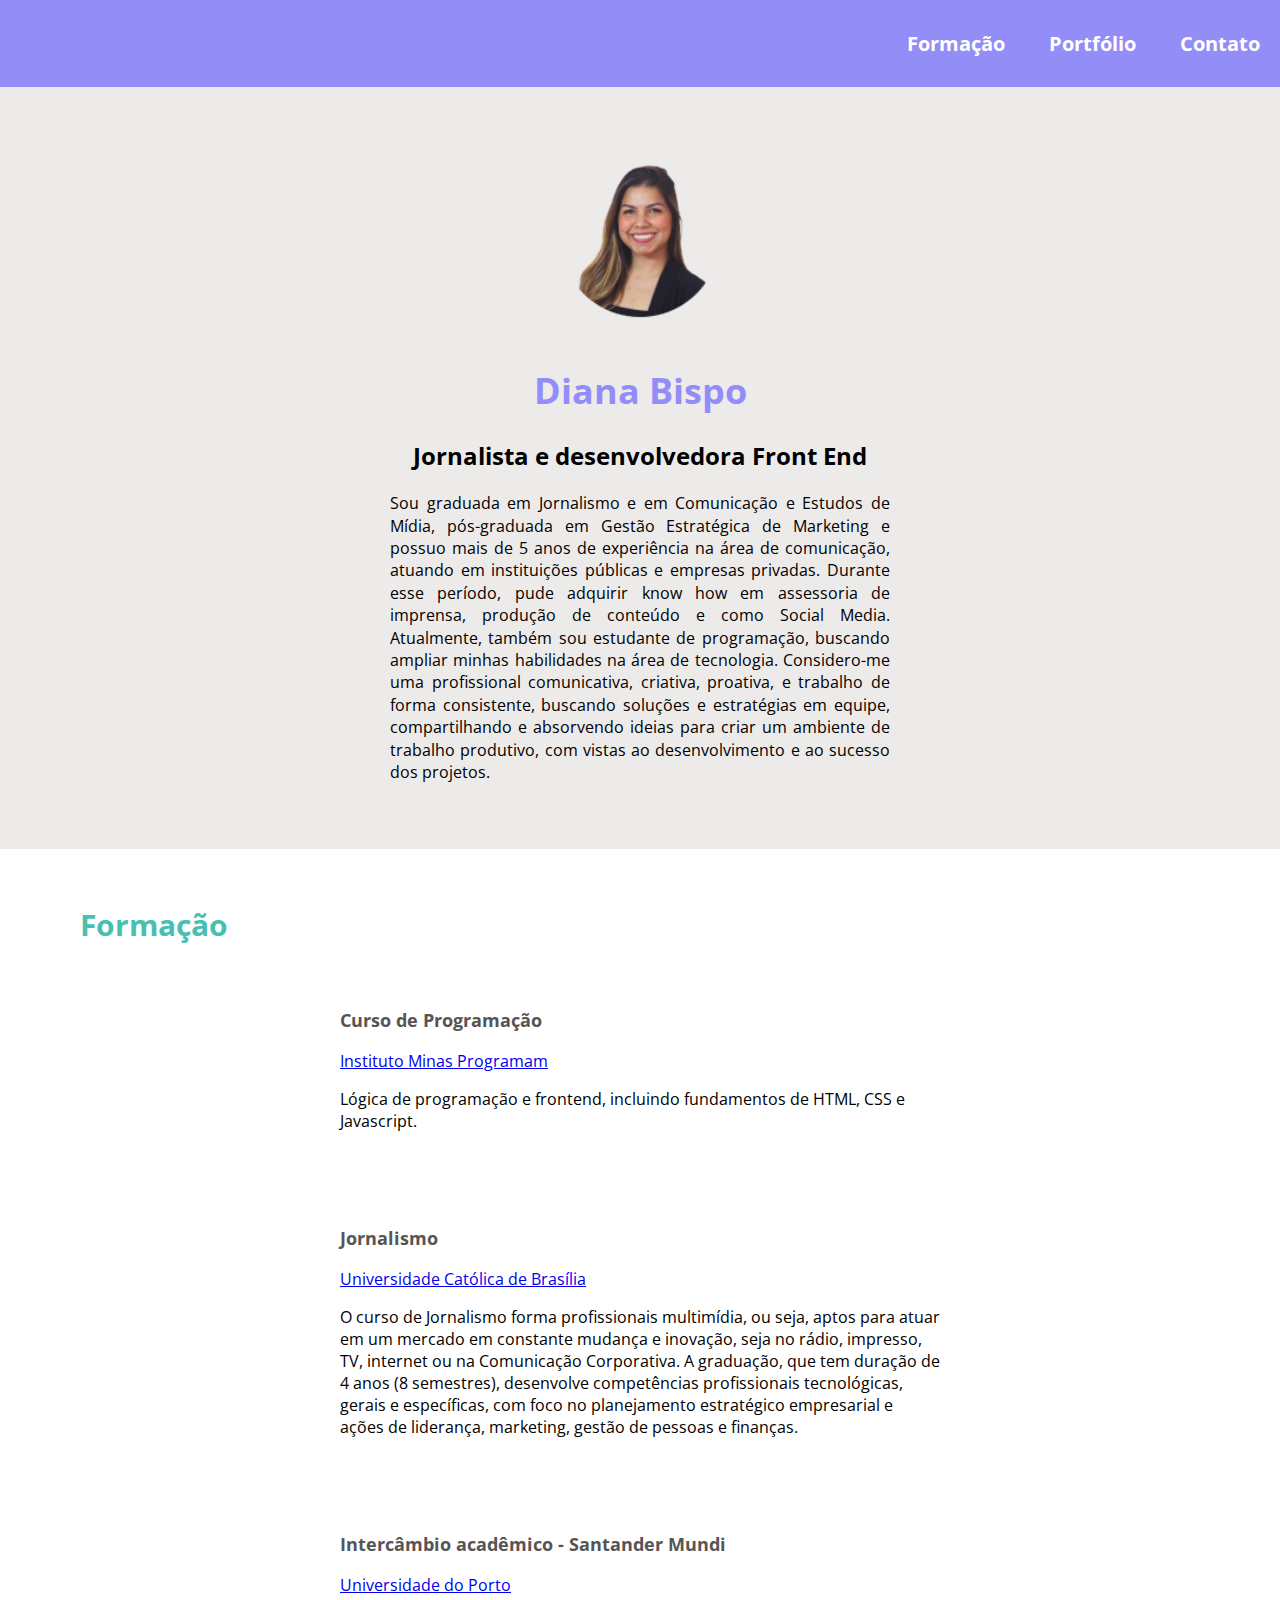
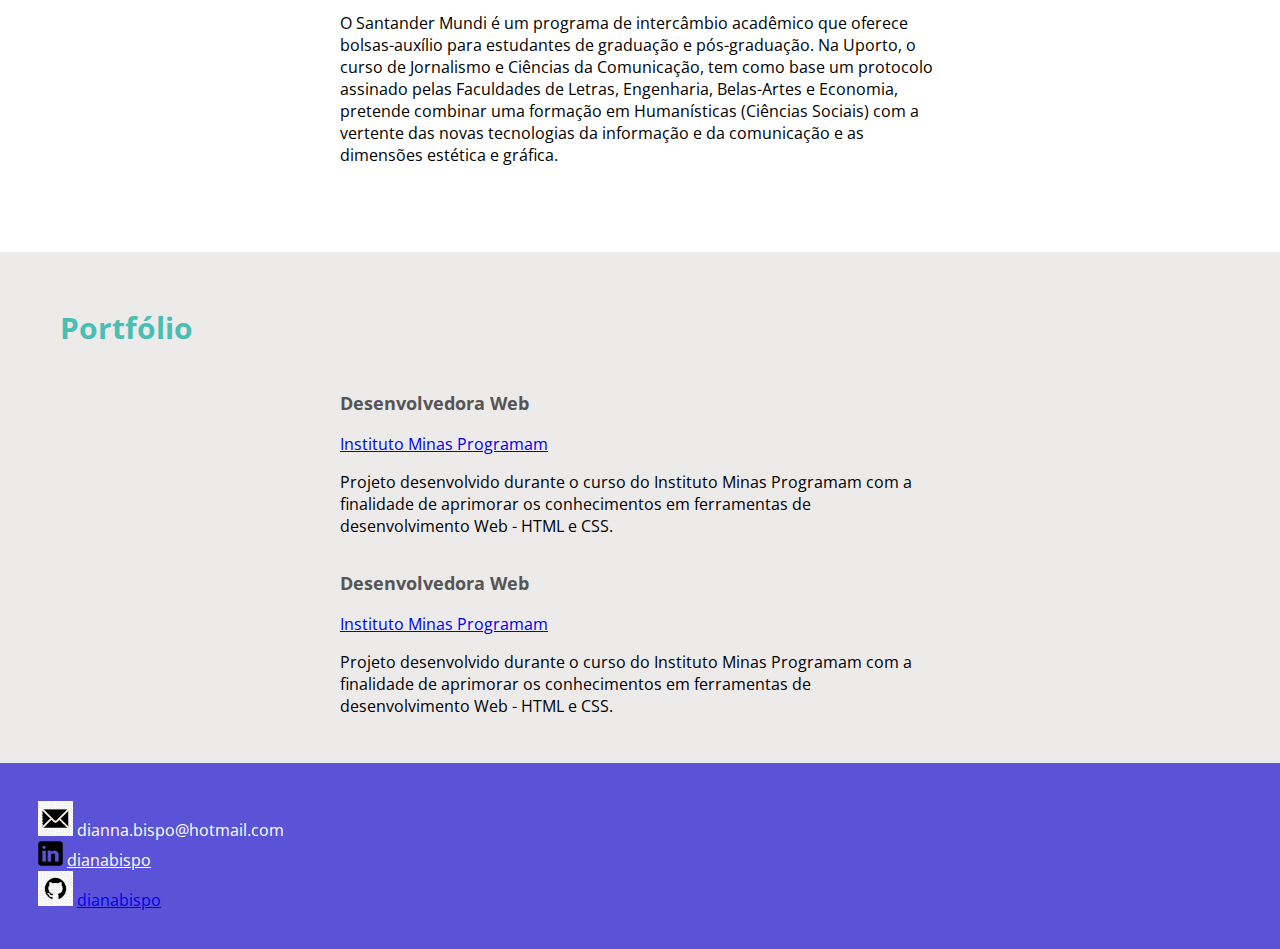
<file: index.html>
<!DOCTYPE html>

<head>
    <title>Meu Portfólio</title>
    <meta charset="UTF-8">
    <link rel="stylesheet" href="./style.css">
    <link rel="preconnect" href="https://fonts.googleapis.com">
    <link rel="preconnect" href="https://fonts.gstatic.com" crossorigin>
    <link href="https://fonts.googleapis.com/css2?family=Open+Sans:ital,wght@0,300..800;1,300..800&display=swap"
        rel="stylesheet">
</head>

<body>
    <header>
        <nav class="menu">
            <ul>
                <li><a href="sob">Formação</a></li>
                <li><a href="#">Portfólio</a></li>
                <li><a href="#">Contato</a></li>
            </ul>
        </nav>
        <main class="principal">
            <article id="sobre">
                <section>
                    <img class="minha-imagem" src="dianafoto.png" alt="">
                </section>
                <section>
                    <h1 class="titulo">Diana Bispo</h1>
                    <h2 class="subtitulo">Jornalista e desenvolvedora Front End </h2>
                    <p class="primeiro-paragrafo" style="text-align: justify;">Sou graduada em Jornalismo e em Comunicação e Estudos de Mídia, pós-graduada em Gestão Estratégica de Marketing e possuo mais de 5 anos de experiência na área de comunicação, atuando em instituições públicas e empresas privadas. Durante esse período, pude adquirir know how em assessoria de imprensa, produção de conteúdo e como Social Media. Atualmente, também sou estudante de programação, buscando ampliar minhas habilidades na área de tecnologia. Considero-me uma profissional comunicativa, criativa, proativa, e trabalho de forma consistente, buscando soluções e estratégias em equipe, compartilhando e absorvendo ideias para criar um ambiente de trabalho produtivo, com vistas ao desenvolvimento e ao sucesso dos projetos.

                    </p>
                </section>
            </article>
        </main>

        <section id="formacao">
            <h2 class="titulo_formacao">Formação</h2>
            <div class="conteudo_formacao">
                <article class="info_formacao">
                    <h3>Curso de Programação</h3>
                    <span><a href="https://minasprogramam.com">Instituto Minas Programam</a></span>
                    <p>Lógica de programação e frontend, incluindo fundamentos de HTML, CSS e Javascript.</p>
                    </article>
                <article class="info_formacao">
                    <h3>Jornalismo</h3>
                    <span><a href="https://ucb.catolica.edu.br">Universidade Católica de Brasília</a></span>
                    <p>O curso de Jornalismo forma profissionais multimídia, ou seja, aptos para atuar em um mercado em constante mudança e inovação, seja no rádio, impresso, TV, internet ou na Comunicação Corporativa. A graduação, que tem duração de 4 anos (8 semestres), desenvolve competências profissionais tecnológicas, gerais e específicas, com foco no planejamento estratégico empresarial e ações de liderança, marketing, gestão de pessoas e finanças.</p>
                </article>
                <article class="info_formacao">
                    <h3>Intercâmbio acadêmico - Santander Mundi</h3>
                    <span><a href="https://www.up.pt/portal/pt">Universidade do Porto</a></span>
                    <p>O Santander Mundi é um programa de intercâmbio acadêmico que oferece bolsas-auxílio para estudantes de graduação e pós-graduação. Na Uporto, o curso de Jornalismo e Ciências da Comunicação, tem como base um protocolo assinado pelas Faculdades de Letras, Engenharia, Belas-Artes e Economia, pretende combinar uma formação em Humanísticas (Ciências Sociais) com a vertente das novas tecnologias da informação e da comunicação e as dimensões estética e gráfica.</p>
            </div>
        </section>
    </header>
</body>
<body>
    <section id="portfólio">
        <h2 class="titulo_portfólio">Portfólio</h2>
        <div class="conteudo_portfólio">
            <article class="info_portfólio">
                <h3>Desenvolvedora Web</h3>
                <span><a href="https://minasprogramam.com">Instituto Minas Programam</a></span>
                <p>Projeto desenvolvido durante o curso do Instituto Minas Programam com a finalidade de aprimorar os conhecimentos em ferramentas de desenvolvimento Web - HTML e CSS.</p>
            </article>
            <article class="info_portfólio">
                <h3>Desenvolvedora Web</h3>
                <span><a href="https://minasprogramam.com">Instituto Minas Programam</a></span>
                <p>Projeto desenvolvido durante o curso do Instituto Minas Programam com a finalidade de aprimorar os conhecimentos em ferramentas de desenvolvimento Web - HTML e CSS.</p>
            </article>
        </div>
    </section>
    <footer id="rodapé">
<div class="rodapé_conteúdo">
<div class="rodapé_item">
<img src="email.png" alt="icon email">
<span>dianna.bispo@hotmail.com</span>
</div>
<div class="rodapé_item">
    <img src="linkedin.png" alt="icon linkedin">
    <span><a href="https://www.linkedin.com/in/diana-bispo">dianabispo</a></span>
    </div>
    <div>
        <img src="github.png" alt="icon Github">
        <span><a href="https://github.com/dianabispo">dianabispo</a></span>
    </div>
    </div>
    </footer>
    </body>
</header>
    </body>
</body>
</html>
</file>
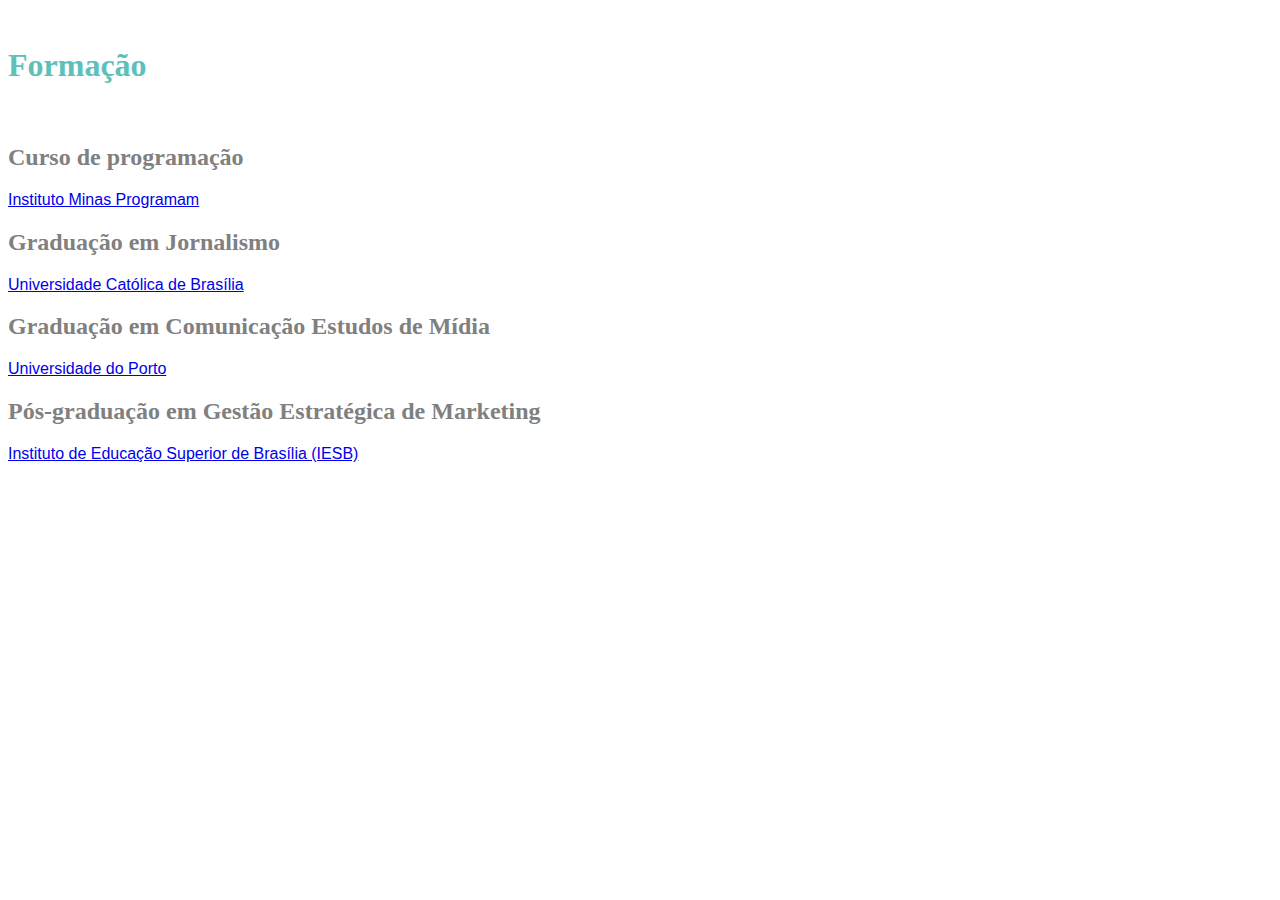
<file: desafio/pagina002.html>
<!DOCTYPE html>
<html lang="pt-br">
<head>
    <meta charset="UTF-8">
    <meta name="viewport" content="width=device-width, initial-scale=1.0">
    <title>Formação</title>
</head>
<body>
    <br>
    <body style="background-color: white;">
    <h1 style="color: #5dc1b9">Formação</h1>
    <br>
    <nav>
        <h2 style="font-family: 'segoe UI'; color: #808080;">Curso de programação</h2>
        <a style="font-family: arial;"" href="https://minasprogramam.com/">Instituto Minas Programam</a>

        <br>

        <h2 style="font-family: 'segoe UI'; color: #808080;">Graduação em Jornalismo</h2>
        <a style="font-family: Arial;" href="https://ucb.catolica.edu.br/">Universidade Católica de Brasília</a>
        <br>

        <h2 style="font-family: 'segoe UI'; color: #808080;">Graduação em Comunicação Estudos de Mídia</h2>
        <a style="font-family: arial;"" href="https://www.up.pt/portal/pt/">Universidade do Porto</a>
        <br>

        <h2 style="font-family: 'segoe UI'; color: #808080;">Pós-graduação em Gestão Estratégica de Marketing</h2>
    <a style="font-family: arial;"" href="https://www.iesb.br/">Instituto de Educação Superior de Brasília (IESB)</a>

    </nav>
</body>
</html>
</file>
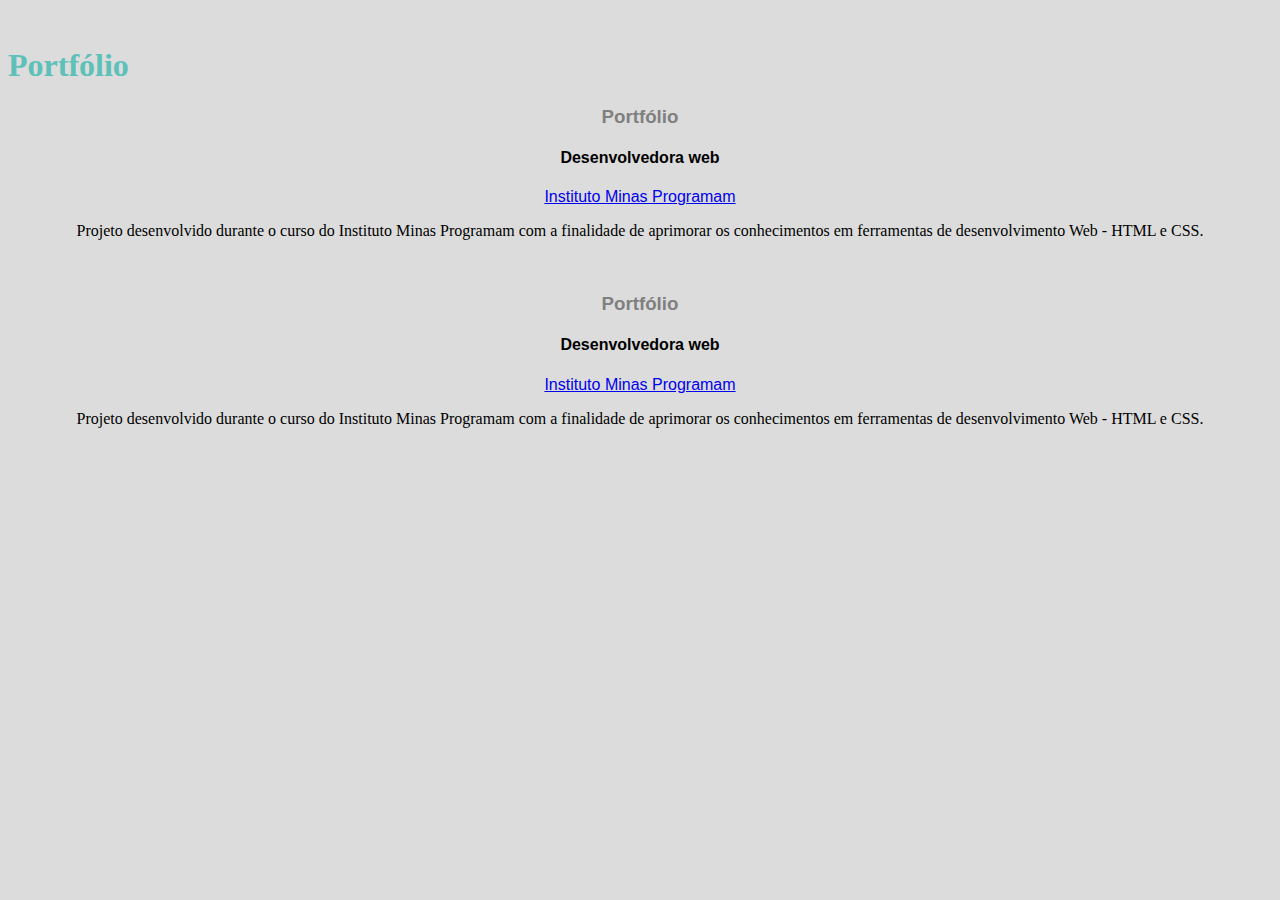
<file: desafio/pagina003.html>
<!DOCTYPE html>
<html lang="pt-br">
<head>
    <meta charset="UTF-8">
    <meta name="viewport" content="width=device-width, initial-scale=1.0">
    <title>Portfólio</title>
</head>
<body style="background-color: #dcdcdc;">
    <br>
    <h1 style="color: #5dc1b9">Portfólio</h1>
    <h3 style="font-family: sans-serif; color: #808080; text-align: center;">Portfólio</h3>
    <h4 style="font-family: sans-serif; text-align: center;">Desenvolvedora web</h4>
    <a style="font-family: Arial; display: block; text-align: center;" href="https://minasprogramam.com/">Instituto Minas Programam</a>
    <p style="text-align: center;">Projeto desenvolvido durante o curso do Instituto Minas
        Programam com a finalidade de aprimorar os conhecimentos em ferramentas de desenvolvimento Web -
        HTML e CSS.</p>
    <br>
    <h3 style="font-family: sans-serif; color: #808080;text-align: center;">Portfólio</h3>
    <h4 style="font-family: sans-serif; text-align: center">Desenvolvedora web</h4>
    <a style="font-family: Arial; display: block; text-align: center;" href="https://minasprogramam.com/">Instituto Minas Programam</a>

    <p style="text-align: center;">Projeto desenvolvido durante o curso do Instituto Minas
     Programam com a finalidade de aprimorar os conhecimentos em ferramentas de desenvolvimento Web -
        HTML e CSS.</p>

    
</body>
</html>
</file>
<file: style.css>
body, nav, main {
    margin: 0;
    padding: 0;
    font-family: 'Open Sans', sans-serif;
}

.menu {
    background-color: #938DF8;
    padding: 30px 0;
    text-align: end; /* coloca os itens no final da pagina */
}

.menu ul {
    margin: 0;
    padding: 0;
    list-style-type: none; /* tira estilo de lista */
}

.menu ul li {
    display: inline-block;
    margin: 0 20px;
}

.menu ul li a {
    text-decoration: none;
    color: white;
    font-size: 20px;
    font-weight: bold;
}

.principal {
    padding-top: 0;
    display: flex;
    justify-content: center;
    align-items: center;
    text-align: center;
    background-color: #EDEAEA;
}

#sobre {
    padding: 50px;
    max-width: 600px;
}

.minha-imagem {
    width: 200px;
    border-radius: 10px;
}

.titulo {
   color: #938DF8; 
   font-size: 36px;
   font-weight: 700;
}

.subtitulo {
    font-size: 24px;
    font-weight: 700;
}

.primeiro-paragrafo {
    font-size: 16px;
    line-height: 22.4px;
    max-width: 500px;
    text-align: center;
}

/* Formacao */

#formacao {
    background-color: #fff;
    padding: 30px 80px;
}

.titulo_formacao {
    color: #49BFB3;
    font-size: 30px;
}

.conteudo_formacao {
    display: flex;
    flex-direction: column;
    align-items: center;
}

.info_formacao {
    width: 100%;
    max-width: 600px;
    padding: 20px;
    margin-bottom: 20px;
}
.info_formacao h3 {
    color: #555;
    font-size: 18px;
}

/* Portfolio */

#portfólio { 
    background-color: #EDEAEA;  
    padding: 30px 60px; 
   }
   
   .titulo_portfólio {
    color: #49BFB3;
    font-size: 30px;
   }
   
   .conteudo_portfólio {
    display: flex;
    flex-direction: column;
    align-items: center;
   }
   
   .info_portfólio {
   width: 100%;
   max-width:600px;
   }

   .info_portfólio h3 {
    color: #555;
    font-size: 18px;
   }

   #rodapé {
    background-color: #5a53d8; 
    padding: 38px;
    color: white;
}

.rodapé_item span a {
    color: white; 
}

.rodapé_icon {
    width: 25px;
    margin-right: 10px;
}
</file>
